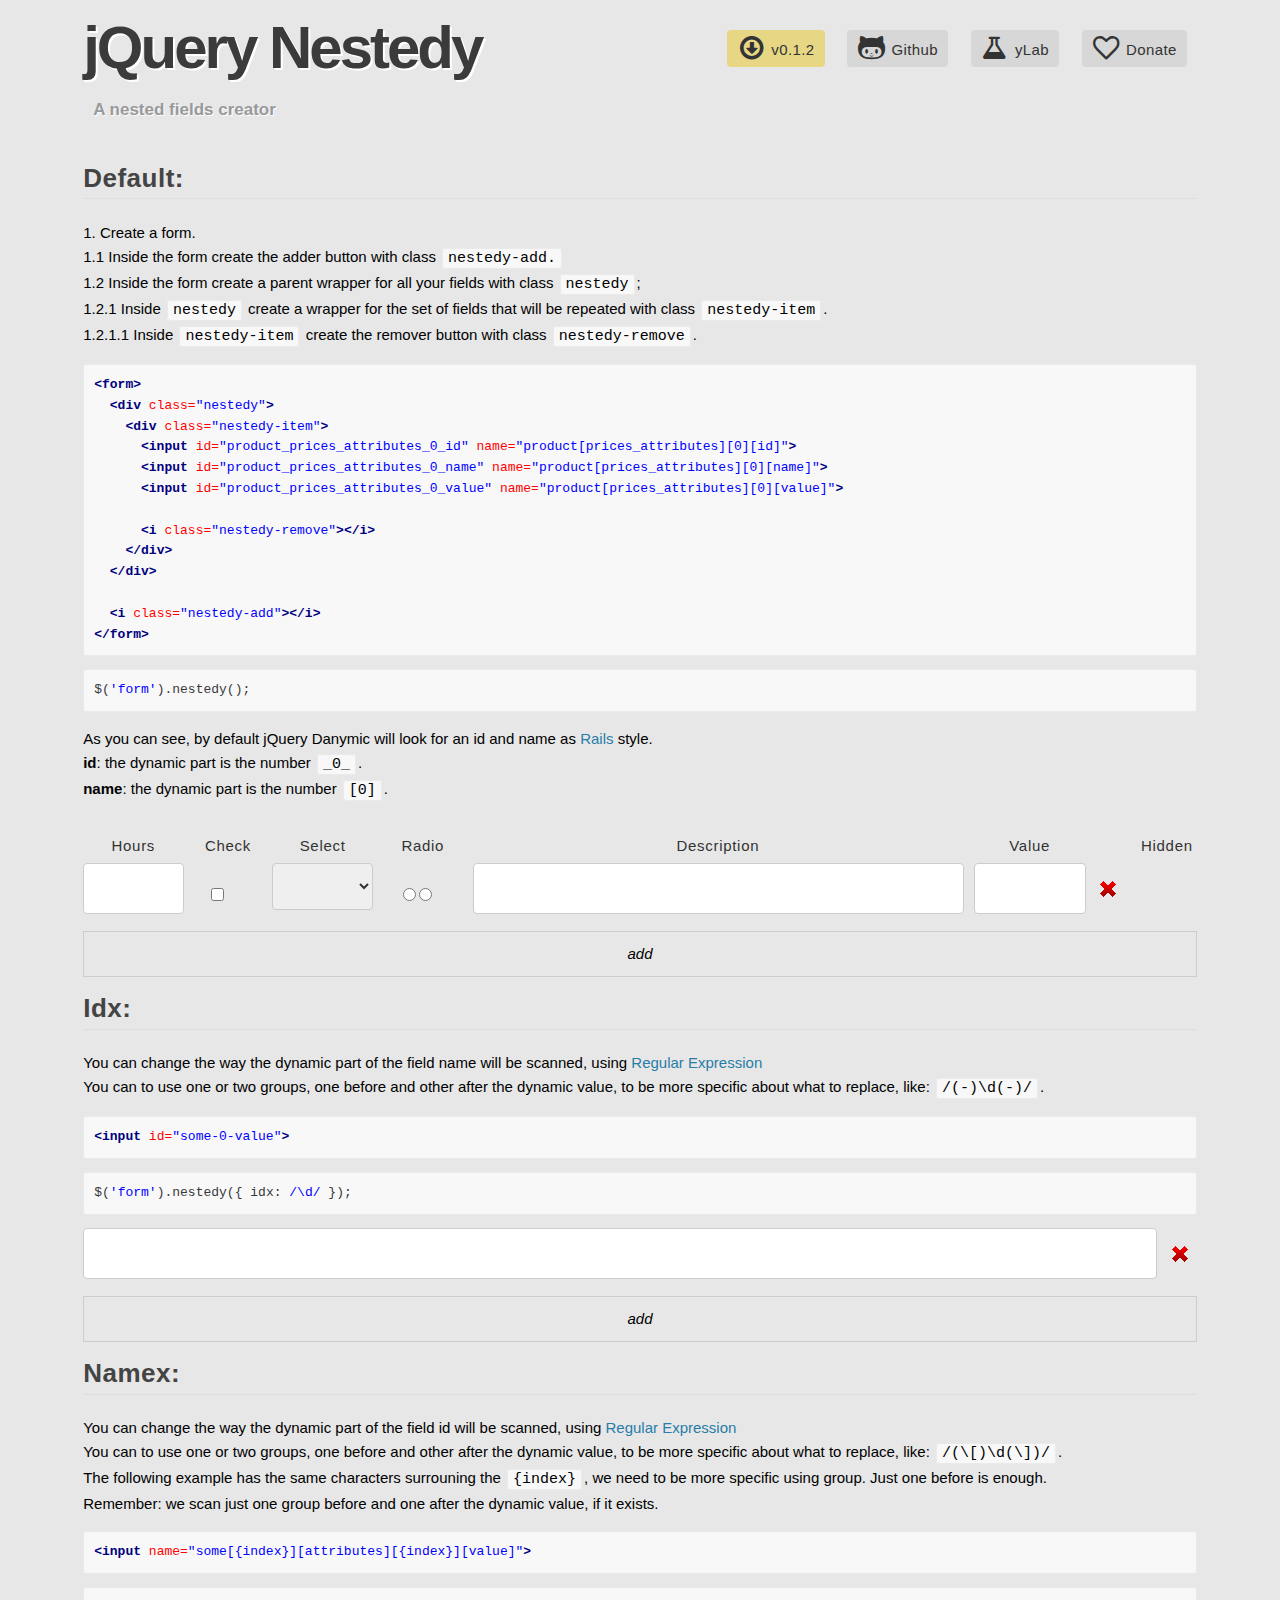
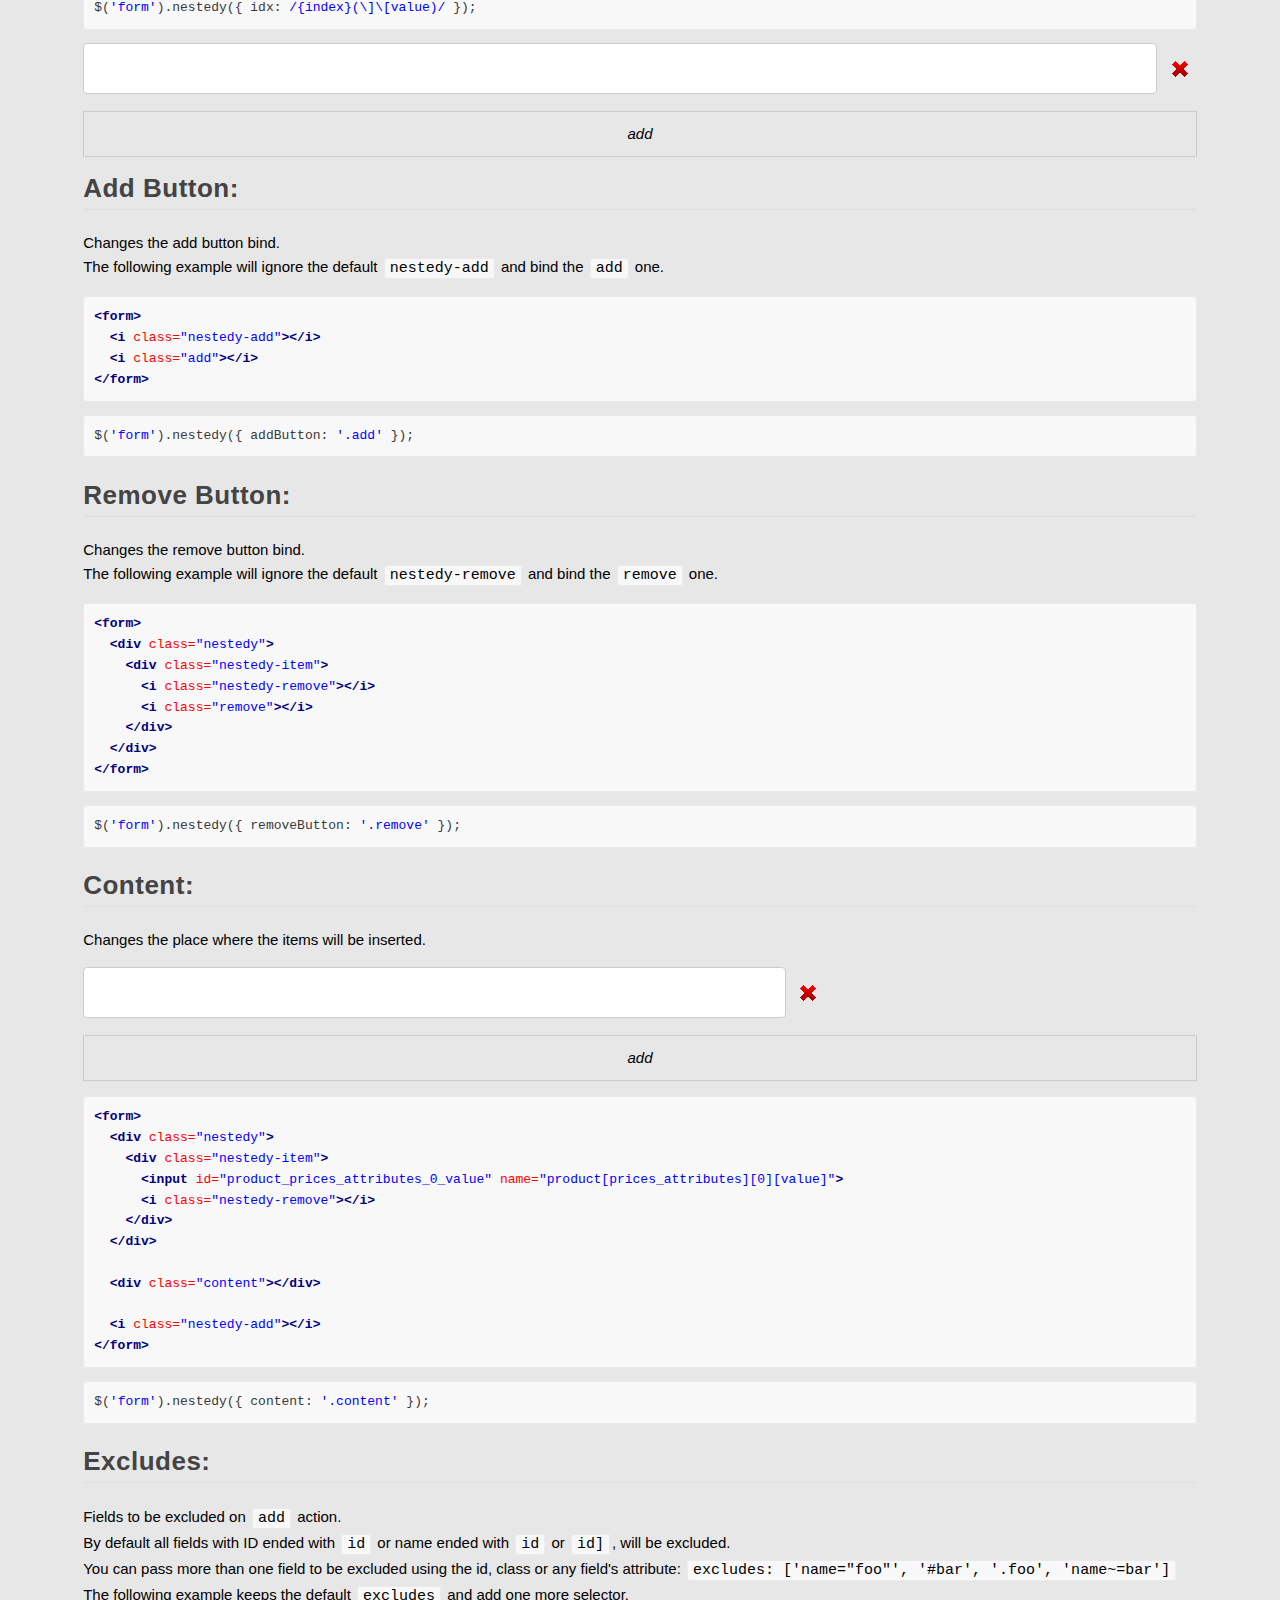
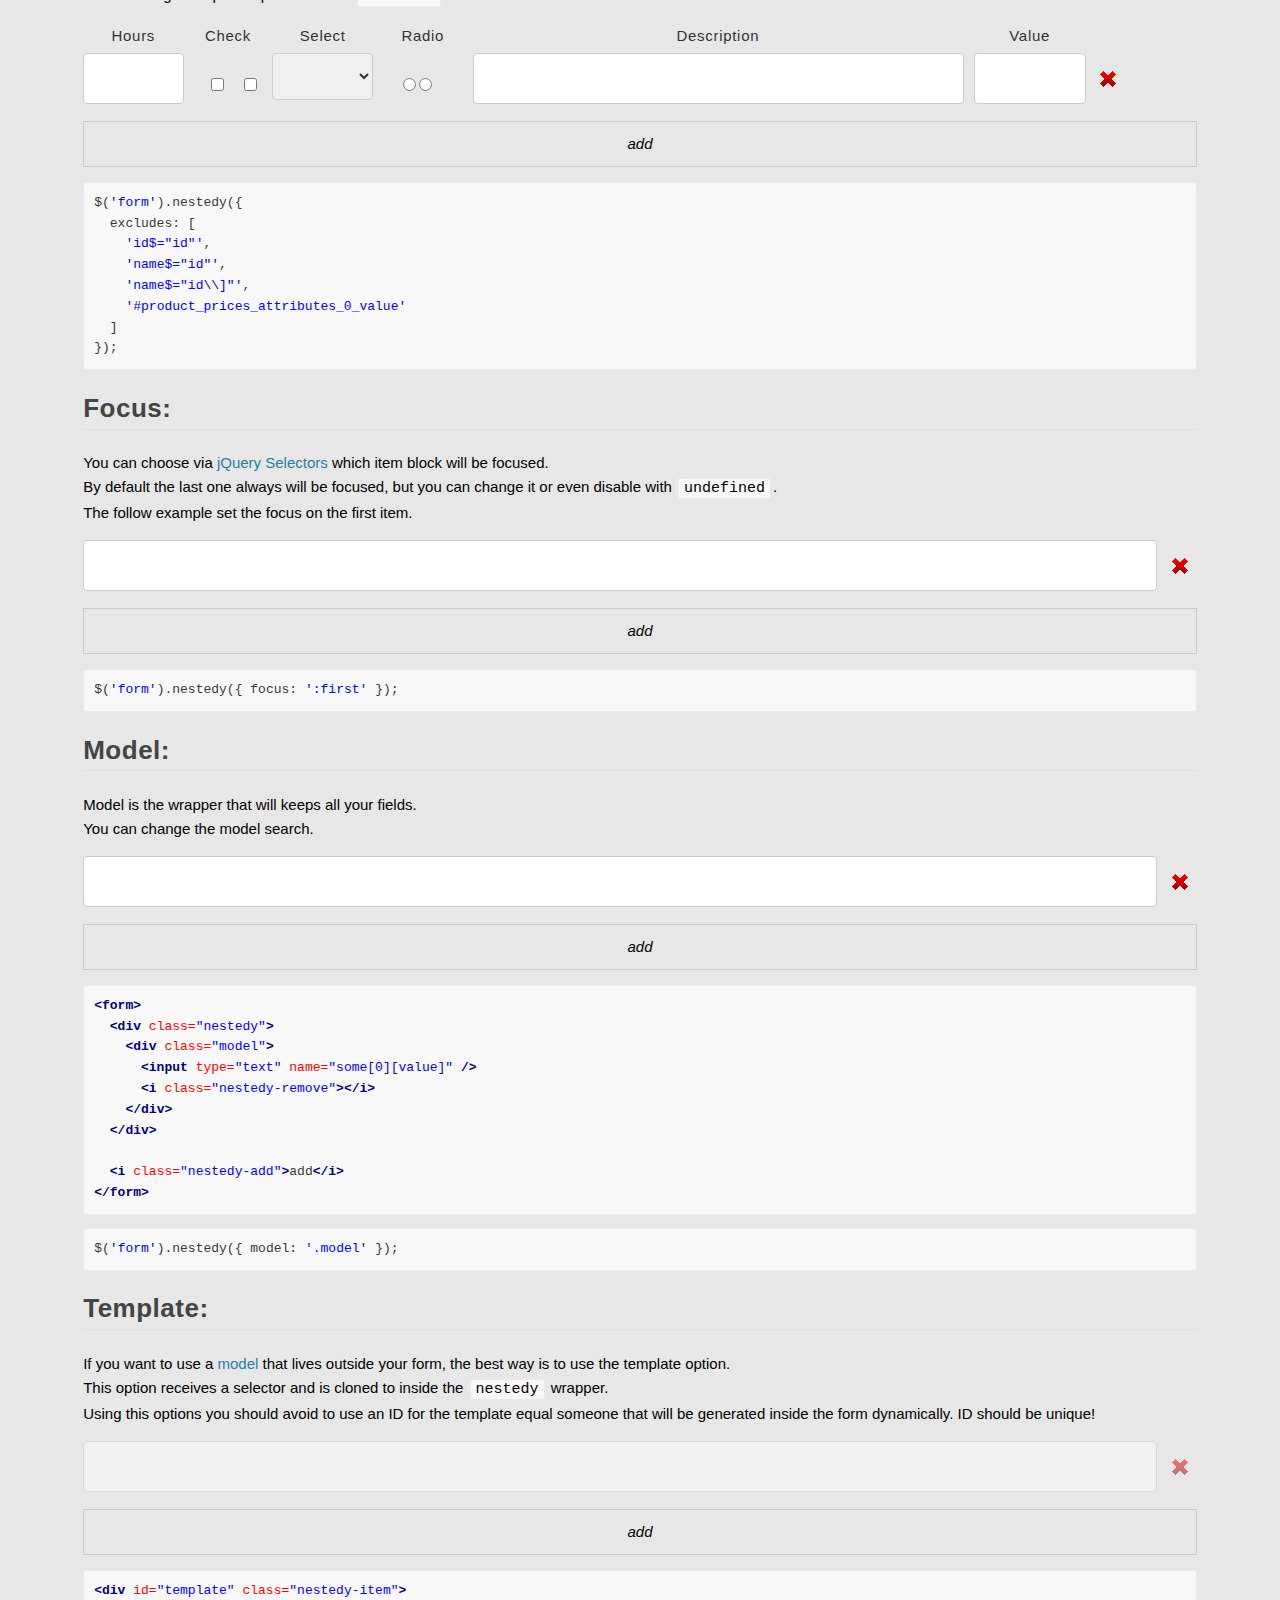
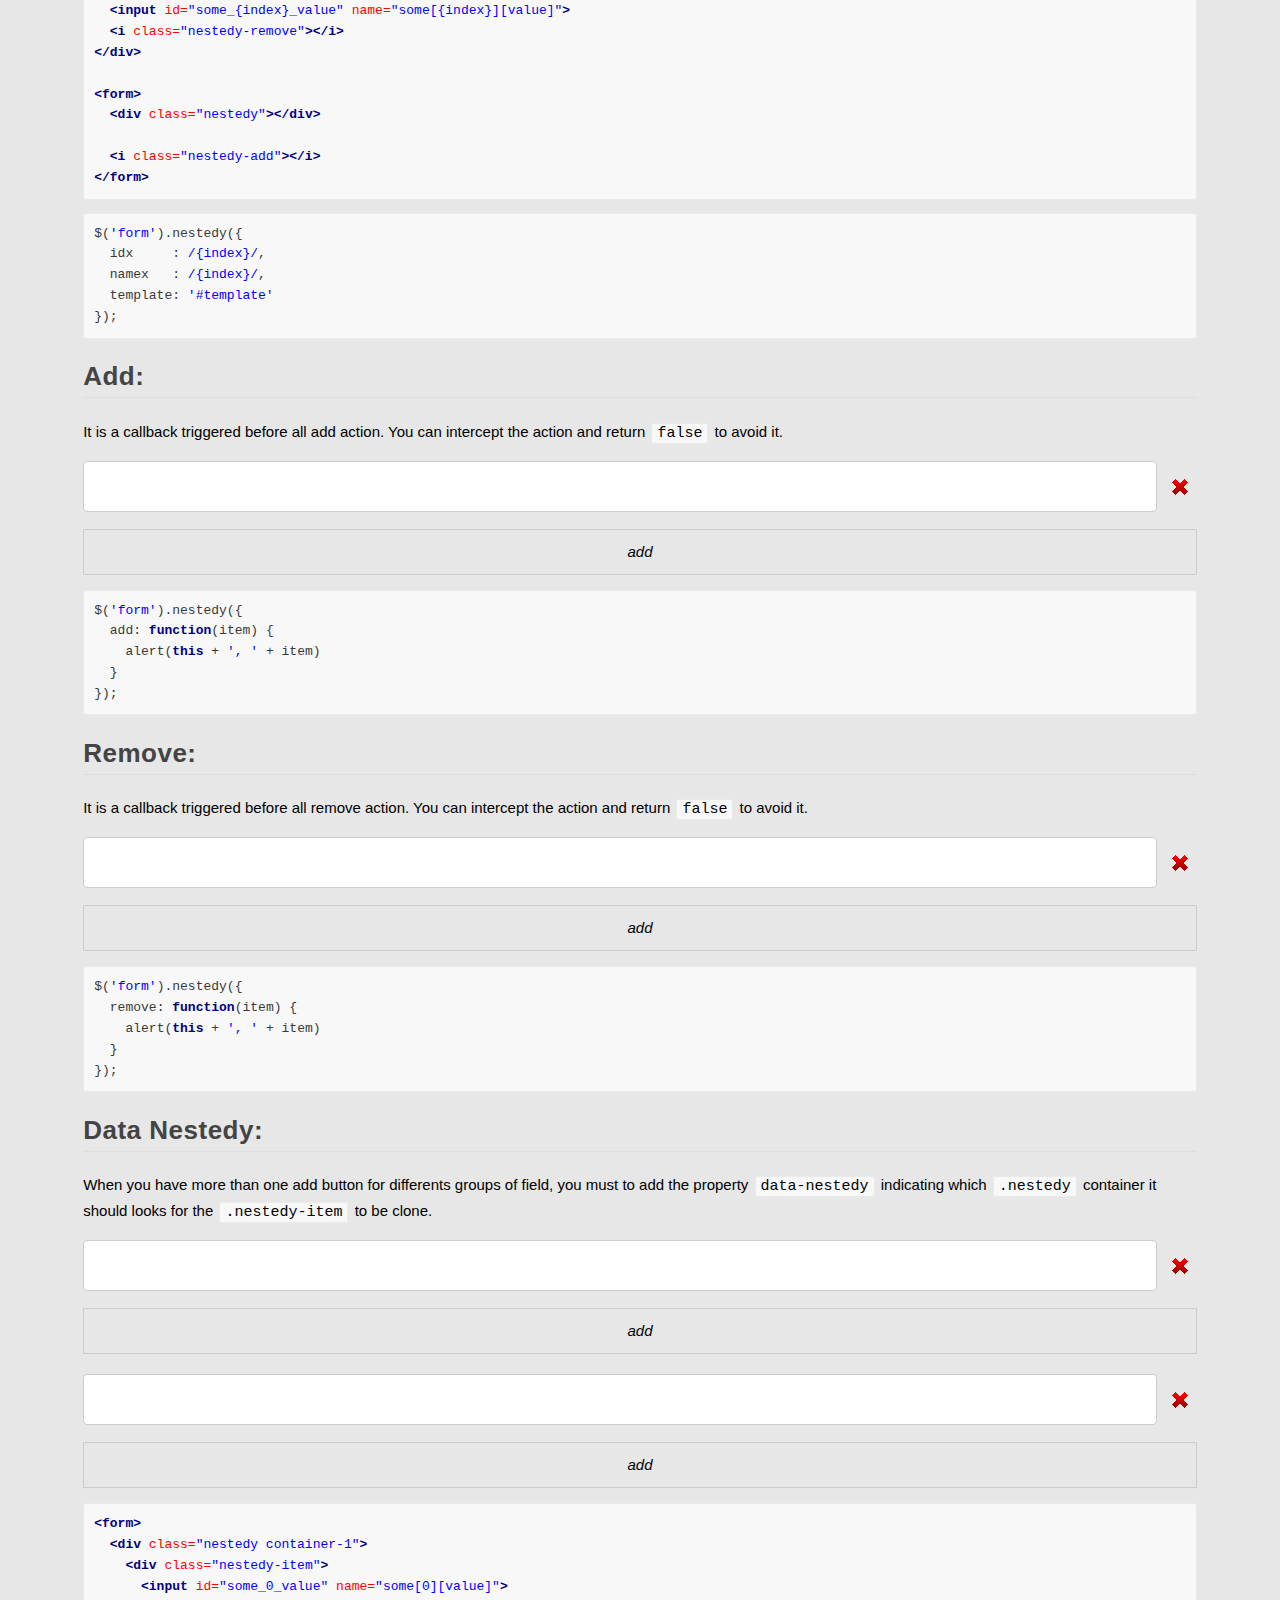
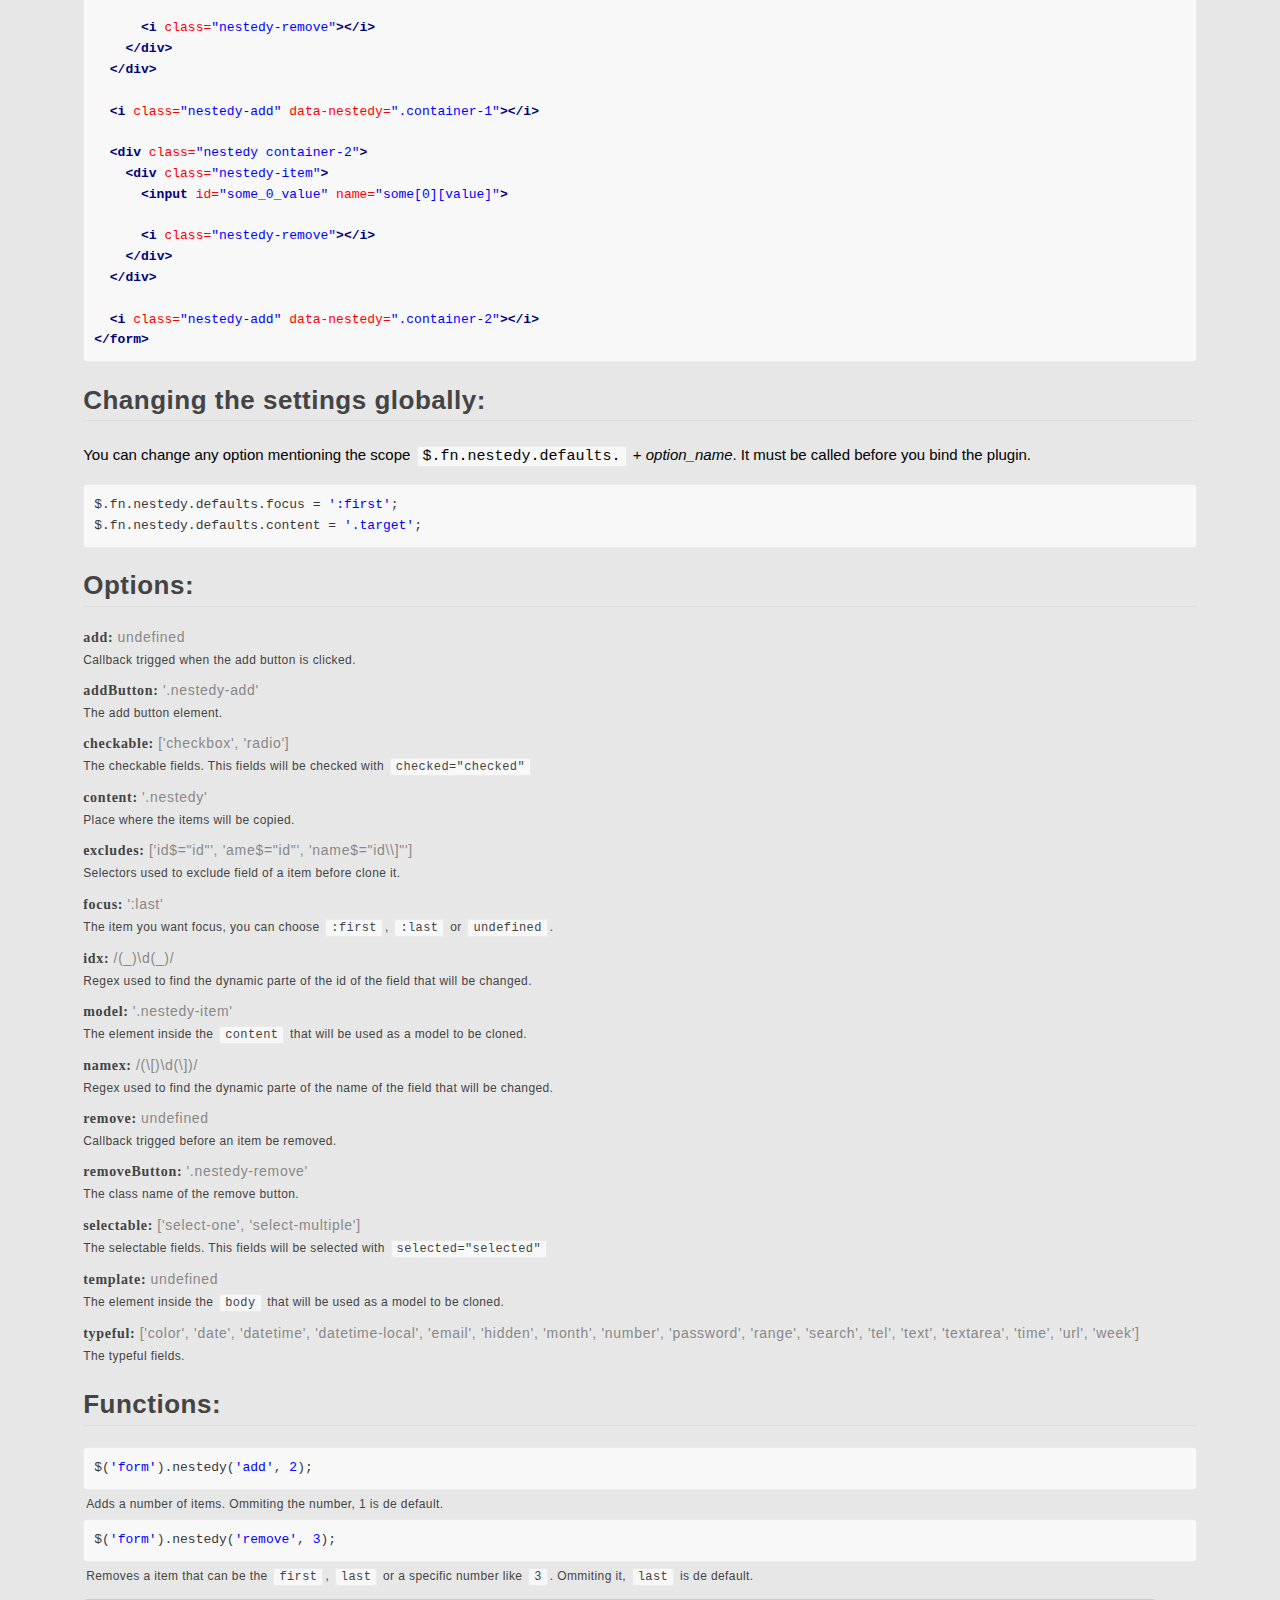
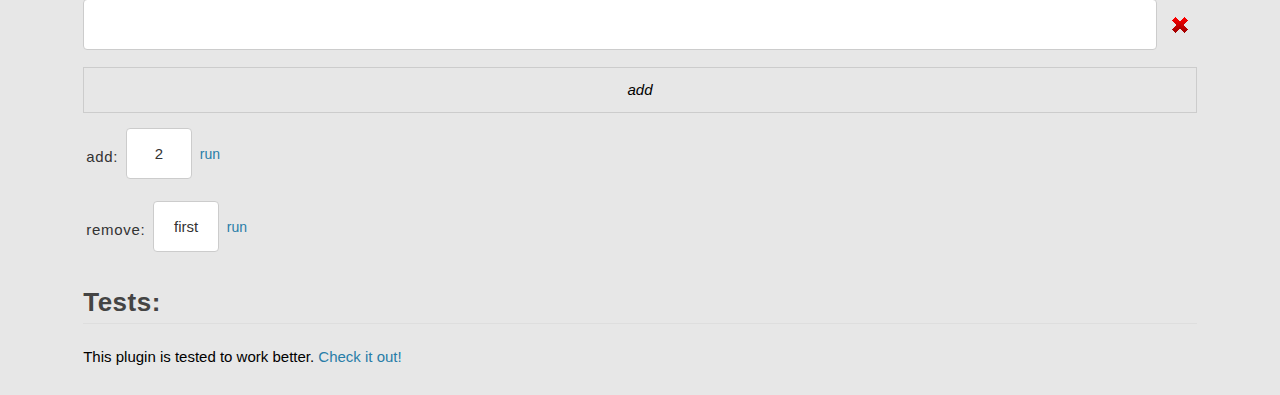
<file: index.html>
<!DOCTYPE html>

<html lang="en" dir="ltr">
<head>
  <meta charset="utf-8">
  <meta content="IE=edge,chrome=1" http-equiv="X-UA-Compatible">
  <meta content="width=device-width, initial-scale=1, maximum-scale=1" name="viewport">

  <title>JQuery Nestedy - A nested fields creator</title>

  <meta content="Washington Botelho" name="author">
  <meta content="jQuery Nestedy - A nested fields creator" name="description">
  <meta content="jquery,plugin,nested,field,dynamic,name,creator,rails,index" name="keywords">

	<link type="text/css" rel="stylesheet" href="demo/css/application.css">

  <script type="text/javascript" src="demo/js/jquery.min.js"></script>
	<script type="text/javascript" src="lib/jquery.nestedy.js"></script>

	<link href="/favicon.ico" rel="shortcut icon" type="image/x-icon">
</head>
<body>
	<div id="wrapper">
		<header role="banner">
			<div id="logo">
				<h1><a href="http://wbotelhos.com/nestedy" title="jQuery Nestedy">jQuery Nestedy</a></h1>
				<p>A nested fields creator</p>
			</div>

			<nav role="navigation">
			  <ul>
			    <li><a href="http://github.com/wbotelhos/nestedy/archive/0.1.2.zip" title="Download" class="download"><i class="icon-download icon-large"></i>v0.1.2</a></li>
          <li><a href="http://github.com/wbotelhos/nestedy" title="Github" target="_blank"><i class="icon-github icon-large"></i>Github</a></li>
          <li><a href="http://wbotelhos.com/labs" title="yLab" target="_blank"><i class="icon-beaker icon-large"></i>yLab</a></li>
          <li><a href="https://www.paypal.com/cgi-bin/webscr?cmd=_donations&amp;business=X8HEP2878NDEG&amp;item_name=jQuery%20Nestedy" title="Donate" target="_blank"><i class="icon-heart-empty icon-large"></i>Donate</a></li>
			  </ul>
			</nav>
		</header>

    <div id="container">
      <section role="main">
        <article>
          <h2 id="default">
            <a href="#default">Default:</a>
          </h2>

          <p>
            1. Create a form.<br />
            1.1 Inside the form create the adder button with class <code>nestedy-add.</code><br />
            1.2 Inside the form create a parent wrapper for all your fields with class <code>nestedy</code>;<br />
            1.2.1 Inside <code>nestedy</code> create a wrapper for the set of fields that will be repeated with class <code>nestedy-item</code>.<br />
            1.2.1.1 Inside <code>nestedy-item</code> create the remover button with class <code>nestedy-remove</code>.<br/>
          </p>

<div class="highlight">
<pre>
<span class="nt">&lt;form&gt;</span>
  <span class="nt">&lt;div</span> <span class="na">class=</span><span class="s">"nestedy"</span><span class="nt">&gt;</span>
    <span class="nt">&lt;div</span> <span class="na">class=</span><span class="s">"nestedy-item"</span><span class="nt">&gt;</span>
      <span class="nt">&lt;input</span> <span class="na">id=</span><span class="s">"product_prices_attributes_0_id"</span> <span class="na">name=</span><span class="s">"product[prices_attributes][0][id]"</span><span class="nt">&gt;</span>
      <span class="nt">&lt;input</span> <span class="na">id=</span><span class="s">"product_prices_attributes_0_name"</span> <span class="na">name=</span><span class="s">"product[prices_attributes][0][name]"</span><span class="nt">&gt;</span>
      <span class="nt">&lt;input</span> <span class="na">id=</span><span class="s">"product_prices_attributes_0_value"</span> <span class="na">name=</span><span class="s">"product[prices_attributes][0][value]"</span><span class="nt">&gt;</span>

      <span class="nt">&lt;i</span> <span class="na">class=</span><span class="s">"nestedy-remove"</span><span class="nt">&gt;&lt;/i&gt;</span>
    <span class="nt">&lt;/div&gt;</span>
  <span class="nt">&lt;/div&gt;</span>

  <span class="nt">&lt;i</span> <span class="na">class=</span><span class="s">"nestedy-add"</span><span class="nt">&gt;&lt;/i&gt;</span>
<span class="nt">&lt;/form&gt;</span>
</pre>
</div>

<div class="highlight">
<pre>
<span class="nx">$</span><span class="p">(</span><span class="s1">'form'</span><span class="p">).</span><span class="nx">nestedy</span><span class="p">();</span>
</pre>
</div>

          <p>
            As you can see, by default jQuery Danymic will look for an id and name as <a href="http://rubyonrails.org/" target="_blank">Rails</a> style.<br />
            <b>id</b>: the dynamic part is the number <code>_0_</code>.<br />
            <b>name</b>: the dynamic part is the number <code>[0]</code>.
          </p><br />

          <div class="demo">
            <form id="default-demo" action="" method="post">
              <div class="nestedy">
                <label class="hours">Hours</label>
                <label class="check">Check</label>
                <label class="select">Select</label>
                <label class="radio">Radio</label>
                <label class="description">Description</label>
                <label class="value">Value</label>
                <label class="hidden">Hidden</label>
                <label class="remove"></label>

                <div class="nestedy-item">
                  <div class="hours-place">
                    <input id="product_prices_attributes_0_hours" type="number" name="product[prices_attributes][0][hours]" class="input" />
                  </div>

                  <input id="product_prices_attributes_0_id" type="hidden" name="product[prices_attributes][0][id]" />

                  <div class="check-place">
                    <label for="product_prices_attributes_0_check"></label>
                    <input  id="product_prices_attributes_0_check" type="checkbox" name="product[prices_attributes][0][check]" class="input" />
                  </div>

                  <div class="select-place">
                    <select id="product_prices_attributes_0_select" name="product[prices_attributes][0][select]" class="input">
                      <option></option>
                      <option>1</option>
                      <option>2</option>
                    </select>
                  </div>

                  <div class="radio-place">
                    <input id="product_prices_attributes_0_radio" type="radio" name="product[prices_attributes][0][radio]" class="input" />
                    <input id="product_prices_attributes_0_radio" type="radio" name="product[prices_attributes][0][radio]" class="input" />
                  </div>

                  <div class="description-place">
                    <input id="product_prices_attributes_0_description" type="text" name="product[prices_attributes][0][description]" class="input" />
                  </div>

                  <div class="value-place">
                    <input id="product_prices_attributes_0_value" type="number" name="product[prices_attributes][0][value]" class="input" />
                  </div>

                  <div class="hidden-value">
                    <input id="product_prices_attributes_0_hidden" type="hidden" name="product[prices_attributes][0][hidden]" class="input" />
                  </div>

                  <div class="remove-place">
                    <i class="nestedy-remove"></i>
                  </div>
                </div>
              </div>

              <i class="nestedy-add">add</i>
            </form>
          </div>

        <h2 id="idx">
            <a href="#idx">Idx:</a>
          </h2>

          <p>
            You can change the way the dynamic part of the field name will be scanned, using <a href="http://en.wikipedia.org/wiki/Regular_expression" target="blank">Regular Expression</a><br />
            You can to use one or two groups, one before and other after the dynamic value, to be more specific about what to replace, like: <code>/(-)\d(-)/</code>.
          </p>

<div class="highlight">
<pre>
<span class="nt">&lt;input</span> <span class="na">id=</span><span class="s">"some-0-value"</span><span class="nt">&gt;</span>
</pre>
</div>

<div class="highlight">
<pre>
<span class="nx">$</span><span class="p">(</span><span class="s1">'form'</span><span class="p">).</span><span class="nx">nestedy</span><span class="p">({</span> <span class="nx">idx</span><span class="o">:</span> <span class="sr">/\d/</span> <span class="p">});</span>
</pre>
</div>

          <div class="demo">
            <form id="idx-demo" action="" method="post">
              <div class="nestedy">
                <div class="nestedy-item">
                  <input id="some-0-value" type="number" name="some[0][value]" class="input big" />
                  <i class="nestedy-remove"></i>
                </div>
              </div>

              <i class="nestedy-add">add</i>
            </form>
          </div>

          <h2 id="namex">
            <a href="#namex">Namex:</a>
          </h2>

          <p>
            You can change the way the dynamic part of the field id will be scanned, using <a href="http://en.wikipedia.org/wiki/Regular_expression" target="blank">Regular Expression</a><br />
            You can to use one or two groups, one before and other after the dynamic value, to be more specific about what to replace, like: <code>/(\[)\d(\])/</code>.<br />
            The following example has the same characters surrouning the <code>{index}</code>, we need to be more specific using group. Just one before is enough.<br />
            Remember: we scan just one group before and one after the dynamic value, if it exists.
          </p>

<div class="highlight">
<pre>
<span class="nt">&lt;input</span> <span class="na">name=</span><span class="s">"some[{index}][attributes][{index}][value]"</span><span class="nt">&gt;</span>
</pre>
</div>

<div class="highlight">
<pre>
<span class="nx">$</span><span class="p">(</span><span class="s1">'form'</span><span class="p">).</span><span class="nx">nestedy</span><span class="p">({</span> <span class="nx">idx</span><span class="o">:</span> <span class="sr">/{index}(\]\[value)/</span> <span class="p">});</span>
</pre>
</div>

          <div class="demo">
            <form id="namex-demo" action="" method="post">
              <div class="nestedy">
                <div class="nestedy-item">
                  <input type="number" name="some[{index}][attributes][{index}][value]" class="input big" />
                  <i class="nestedy-remove"></i>
                </div>
              </div>

              <i class="nestedy-add">add</i>
            </form>
          </div>

          <h2 id="addButton">
            <a href="#addButton">Add Button:</a>
          </h2>

          <p>
            Changes the add button bind.<br />
            The following example will ignore the default <code>nestedy-add</code> and bind the <code>add</code> one.
          </p>

<div class="highlight">
<pre>
<span class="nt">&lt;form&gt;</span>
  <span class="nt">&lt;i</span> <span class="na">class=</span><span class="s">"nestedy-add"</span><span class="nt">&gt;&lt;/i&gt;</span>
  <span class="nt">&lt;i</span> <span class="na">class=</span><span class="s">"add"</span><span class="nt">&gt;&lt;/i&gt;</span>
<span class="nt">&lt;/form&gt;</span>
</pre>
</div>

<div class="highlight">
<pre>
<span class="nx">$</span><span class="p">(</span><span class="s1">'form'</span><span class="p">).</span><span class="nx">nestedy</span><span class="p">({</span> <span class="nx">addButton</span><span class="o">:</span> <span class="s1">'.add'</span> <span class="p">});</span>
</pre>
</div>

          <h2 id="removeButton">
            <a href="#removeButton">Remove Button:</a>
          </h2>

          <p>
            Changes the remove button bind.<br />
            The following example will ignore the default <code>nestedy-remove</code> and bind the <code>remove</code> one.
          </p>

<div class="highlight">
<pre>
<span class="nt">&lt;form&gt;</span>
  <span class="nt">&lt;div</span> <span class="na">class=</span><span class="s">"nestedy"</span><span class="nt">&gt;</span>
    <span class="nt">&lt;div</span> <span class="na">class=</span><span class="s">"nestedy-item"</span><span class="nt">&gt;</span>
      <span class="nt">&lt;i</span> <span class="na">class=</span><span class="s">"nestedy-remove"</span><span class="nt">&gt;&lt;/i&gt;</span>
      <span class="nt">&lt;i</span> <span class="na">class=</span><span class="s">"remove"</span><span class="nt">&gt;&lt;/i&gt;</span>
    <span class="nt">&lt;/div&gt;</span>
  <span class="nt">&lt;/div&gt;</span>
<span class="nt">&lt;/form&gt;</span>
</pre>
</div>

<div class="highlight">
<pre>
<span class="nx">$</span><span class="p">(</span><span class="s1">'form'</span><span class="p">).</span><span class="nx">nestedy</span><span class="p">({</span> <span class="nx">removeButton</span><span class="o">:</span> <span class="s1">'.remove'</span> <span class="p">});</span>
</pre>
</div>

          <h2 id="content">
            <a href="#content">Content:</a>
          </h2>

          <p>
            Changes the place where the items will be inserted.
          </p>

          <div class="demo">
            <form id="content-demo" action="" method="post">
              <div class="nestedy">
                <div class="nestedy-item">
                  <div class="value-place">
                    <input id="product_prices_attributes_0_value" type="number" name="product[prices_attributes][0][value]" class="input" />
                  </div>

                  <div class="remove-place">
                    <i class="nestedy-remove"></i>
                  </div>
                </div>
              </div>

              <div class="content"></div>

              <i class="nestedy-add">add</i>
            </form>
          </div>

<div class="highlight">
<pre>
<span class="nt">&lt;form&gt;</span>
  <span class="nt">&lt;div</span> <span class="na">class=</span><span class="s">"nestedy"</span><span class="nt">&gt;</span>
    <span class="nt">&lt;div</span> <span class="na">class=</span><span class="s">"nestedy-item"</span><span class="nt">&gt;</span>
      <span class="nt">&lt;input</span> <span class="na">id=</span><span class="s">"product_prices_attributes_0_value"</span> <span class="na">name=</span><span class="s">"product[prices_attributes][0][value]"</span><span class="nt">&gt;</span>
      <span class="nt">&lt;i</span> <span class="na">class=</span><span class="s">"nestedy-remove"</span><span class="nt">&gt;&lt;/i&gt;</span>
    <span class="nt">&lt;/div&gt;</span>
  <span class="nt">&lt;/div&gt;</span>

  <span class="nt">&lt;div</span> <span class="na">class=</span><span class="s">"content"</span><span class="nt">&gt;</span><span class="nt">&lt;/div&gt;</span>

  <span class="nt">&lt;i</span> <span class="na">class=</span><span class="s">"nestedy-add"</span><span class="nt">&gt;&lt;/i&gt;</span>
<span class="nt">&lt;/form&gt;</span>
</pre>
</div>

<div class="highlight">
<pre>
<span class="nx">$</span><span class="p">(</span><span class="s1">'form'</span><span class="p">).</span><span class="nx">nestedy</span><span class="p">({</span> <span class="nx">content</span><span class="o">:</span> <span class="s1">'.content'</span> <span class="p">});</span>
</pre>
</div>

          <h2 id="excludes">
            <a href="#excludes">Excludes:</a>
          </h2>

          <p>
            Fields to be excluded on <code>add</code> action.<br />
            By default all fields with ID ended with <code>id</code> or name ended with <code>id</code> or <code>id]</code>, will be excluded.<br />
            You can pass more than one field to be excluded using the id, class or any field's attribute: <code>excludes: ['name="foo"', '#bar', '.foo', 'name~=bar']</code><br />
            The following example keeps the default <code>excludes</code> and add one more selector.
          </p>

          <div class="demo">
            <form id="excludes-demo" action="" method="post">
              <div class="nestedy">
                <label class="hours">Hours</label>
                <label class="check">Check</label>
                <label class="select">Select</label>
                <label class="radio">Radio</label>
                <label class="description">Description</label>
                <label class="value">Value</label>
                <label class="remove"></label>

                <div class="nestedy-item">
                  <div class="hours-place">
                    <input id="product_prices_attributes_0_hours" type="number" name="product[prices_attributes][0][hours]" class="input" />
                  </div>

                  <input id="product_prices_attributes_0_id" type="hidden" name="product[prices_attributes][0][id]" />

                  <div class="check-place">
                    <input id="product_prices_attributes_0_check1" type="checkbox" name="product[prices_attributes][0][check1]" class="input" />
                    <input id="product_prices_attributes_0_check" type="checkbox" name="product[prices_attributes][0][check]" class="input" />
                  </div>

                  <div class="select-place">
                    <select id="product_prices_attributes_0_select" name="product[prices_attributes][0][select]" class="input">
                      <option></option>
                      <option>1</option>
                      <option>2</option>
                    </select>
                  </div>

                  <div class="radio-place">
                    <input id="product_prices_attributes_0_radio" type="radio" name="product[prices_attributes][0][radio]" class="input" />
                    <input id="product_prices_attributes_0_radio" type="radio" name="product[prices_attributes][0][radio]" class="input" />
                  </div>

                  <div class="description-place">
                    <input id="product_prices_attributes_0_description" type="text" name="product[prices_attributes][0][description]" class="input" />
                  </div>

                  <div class="value-place">
                    <input id="product_prices_attributes_0_value" type="number" name="product[prices_attributes][0][value]" class="input" />
                  </div>

                  <div class="remove-place">
                    <i class="nestedy-remove"></i>
                  </div>
                </div>
              </div>

              <i class="nestedy-add">add</i>
            </form>
          </div>

<div class="highlight">
<pre>
<span class="nx">$</span><span class="p">(</span><span class="s1">'form'</span><span class="p">).</span><span class="nx">nestedy</span><span class="p">({</span>
  <span class="nx">excludes</span><span class="o">:</span> <span class="p">[</span>
    <span class="s1">'id$="id"'</span><span class="p">,</span>
    <span class="s1">'name$="id"'</span><span class="p">,</span>
    <span class="s1">'name$="id\\]"'</span><span class="p">,</span>
    <span class="s1">'#product_prices_attributes_0_value'</span>
  <span class="p">]</span>
<span class="p">});</span>
</pre>
</div>

          <h2 id="focus">
            <a href="#focus">Focus:</a>
          </h2>

          <p>
            You can choose via <a href="http://api.jquery.com/category/selectors/" target="_blank">jQuery Selectors</a> which item block will be focused.<br />
            By default the last one always will be focused, but you can change it or even disable with <code>undefined</code>.<br />
            The follow example set the focus on the first item.<br />
          </p>

          <div class="demo">
            <form id="focus-demo" action="" method="post">
              <div class="nestedy">
                <div class="nestedy-item">
                  <input type="number" name="some[0][value]" class="input big" />
                  <i class="nestedy-remove"></i>
                </div>
              </div>

              <i class="nestedy-add">add</i>
            </form>
          </div>

<div class="highlight">
<pre>
<span class="nx">$</span><span class="p">(</span><span class="s1">'form'</span><span class="p">).</span><span class="nx">nestedy</span><span class="p">({</span> <span class="nx">focus</span><span class="o">:</span> <span class="s1">':first'</span> <span class="p">});</span>
</pre>
</div>

          <h2 id="model">
            <a href="#model">Model:</a>
          </h2>

          <p>
            Model is the wrapper that will keeps all your fields.<br />
            You can change the model search.
          </p>

          <div class="demo">
            <form id="model-demo" action="" method="post">
              <div class="nestedy">
                <div class="model">
                  <input type="text" name="some[0][value]" class="input big" />
                  <i class="nestedy-remove"></i>
                </div>
              </div>

              <i class="nestedy-add">add</i>
            </form>
          </div>

<div class="highlight">
<pre>
<span class="nt">&lt;form&gt;</span>
  <span class="nt">&lt;div</span> <span class="na">class=</span><span class="s">"nestedy"</span><span class="nt">&gt;</span>
    <span class="nt">&lt;div</span> <span class="na">class=</span><span class="s">"model"</span><span class="nt">&gt;</span>
      <span class="nt">&lt;input</span> <span class="na">type=</span><span class="s">"text"</span> <span class="na">name=</span><span class="s">"some[0][value]"</span> <span class="nt">/&gt;</span>
      <span class="nt">&lt;i</span> <span class="na">class=</span><span class="s">"nestedy-remove"</span><span class="nt">&gt;&lt;/i&gt;</span>
    <span class="nt">&lt;/div&gt;</span>
  <span class="nt">&lt;/div&gt;</span>

  <span class="nt">&lt;i</span> <span class="na">class=</span><span class="s">"nestedy-add"</span><span class="nt">&gt;</span>add<span class="nt">&lt;/i&gt;</span>
<span class="nt">&lt;/form&gt;</span>
</pre>
</div>

<div class="highlight">
<pre>
<span class="nx">$</span><span class="p">(</span><span class="s1">'form'</span><span class="p">).</span><span class="nx">nestedy</span><span class="p">({</span> <span class="nx">model</span><span class="o">:</span> <span class="s1">'.model'</span> <span class="p">});</span>
</pre>
</div>

          <h2 id="template">
            <a href="#template">Template:</a>
          </h2>

          <p>
            If you want to use a <a href="#model">model</a> that lives outside your form, the best way is to use the template option.<br />
            This option receives a selector and is cloned to inside the <code>nestedy</code> wrapper.<br />
            Using this options you should avoid to use an ID for the template equal someone that will be generated inside the form dynamically. ID should be unique!<br />
          </p>

          <div class="demo">
            <div id="templaty" class="nestedy-item">
              <input id="some_{index}_value" type="text" name="some[{index}][value]" class="input big" />
              <i class="nestedy-remove"></i>
            </div>

            <form id="template-demo" action="" method="post">
              <div class="nestedy"></div>

              <i class="nestedy-add">add</i>
            </form>
          </div>

<div class="highlight">
<pre>
<span class="nt">&lt;div</span> <span class="na">id=</span><span class="s">"template"</span> <span class="na">class=</span><span class="s">"nestedy-item"</span><span class="nt">&gt;</span>
  <span class="nt">&lt;input</span> <span class="na">id=</span><span class="s">"some_{index}_value"</span> <span class="na">name=</span><span class="s">"some[{index}][value]"</span><span class="nt">&gt;</span>
  <span class="nt">&lt;i</span> <span class="na">class=</span><span class="s">"nestedy-remove"</span><span class="nt">&gt;&lt;/i&gt;</span>
<span class="nt">&lt;/div&gt;</span>

<span class="nt">&lt;form</span><span class="nt">&gt;</span>
  <span class="nt">&lt;div</span> <span class="na">class=</span><span class="s">"nestedy"</span><span class="nt">&gt;&lt;/div&gt;</span>

  <span class="nt">&lt;i</span> <span class="na">class=</span><span class="s">"nestedy-add"</span><span class="nt">&gt;&lt;/i&gt;</span>
<span class="nt">&lt;/form&gt;</span>
</pre>
</div>

<div class="highlight">
<pre>
<span class="nx">$</span><span class="p">(</span><span class="s1">'form'</span><span class="p">).</span><span class="nx">nestedy</span><span class="p">({</span>
  <span class="nx">idx</span>     <span class="o">:</span> <span class="sr">/{index}/</span><span class="p">,</span>
  <span class="nx">namex</span>   <span class="o">:</span> <span class="sr">/{index}/</span><span class="p">,</span>
  <span class="nx">template</span><span class="o">:</span> <span class="s1">'#template'</span>
<span class="p">});</span>
</pre>
</div>

          <h2 id="add">
            <a href="#add">Add:</a>
          </h2>

          <p>
            It is a callback triggered before all add action. You can intercept the action and return <code>false</code> to avoid it.
          </p>

          <div class="demo">
            <form id="add-demo" action="" method="post">
              <div class="nestedy">
                <div class="nestedy-item">
                  <input type="text" name="some[0][value]" class="input big" />
                  <i class="nestedy-remove"></i>
                </div>
              </div>

              <i class="nestedy-add">add</i>
            </form>
          </div>

<div class="highlight">
<pre>
<span class="nx">$</span><span class="p">(</span><span class="s1">'form'</span><span class="p">).</span><span class="nx">nestedy</span><span class="p">({</span>
  <span class="nx">add</span><span class="o">:</span> <span class="kd">function</span><span class="p">(</span><span class="nx">item</span><span class="p">)</span> <span class="p">{</span>
    <span class="nx">alert</span><span class="p">(</span><span class="k">this</span> <span class="o">+</span> <span class="s1">', '</span> <span class="o">+</span> <span class="nx">item</span><span class="p">)</span>
  <span class="p">}</span>
<span class="p">});</span>
</pre>
</div>

          <h2 id="remove">
            <a href="#remove">Remove:</a>
          </h2>

          <p>
            It is a callback triggered before all remove action. You can intercept the action and return <code>false</code> to avoid it.
          </p>

          <div class="demo">
            <form id="remove-demo" action="" method="post">
              <div class="nestedy">
                <div class="nestedy-item">
                  <input type="text" name="some[0][value]" class="input big" />
                  <i class="nestedy-remove"></i>
                </div>
              </div>

              <i class="nestedy-add">add</i>
            </form>
          </div>

<div class="highlight">
<pre>
<span class="nx">$</span><span class="p">(</span><span class="s1">'form'</span><span class="p">).</span><span class="nx">nestedy</span><span class="p">({</span>
  <span class="nx">remove</span><span class="o">:</span> <span class="kd">function</span><span class="p">(</span><span class="nx">item</span><span class="p">)</span> <span class="p">{</span>
    <span class="nx">alert</span><span class="p">(</span><span class="k">this</span> <span class="o">+</span> <span class="s1">', '</span> <span class="o">+</span> <span class="nx">item</span><span class="p">)</span>
  <span class="p">}</span>
<span class="p">});</span>
</pre>
</div>

          <h2 id="data-nestedy">
            <a href="#data-nestedy">Data Nestedy:</a>
          </h2>

          <p>
            When you have more than one add button for differents groups of field, you must to add the property <code>data-nestedy</code> indicating which <code>.nestedy</code> container it should looks for the <code>.nestedy-item</code> to be clone.
          </p>

          <div class="demo">
            <form id="data-nestedy-demo" action="" method="post">
              <div class="nestedy container-1">
                <div class="nestedy-item">
                  <input type="text" name="foo[0][foo]" class="input big" />
                  <i class="nestedy-remove"></i>
                </div>
              </div>

              <i class="nestedy-add" data-nestedy=".container-1" style="margin-bottom: 20px;">add</i>

              <div class="nestedy container-2">
                <div class="nestedy-item">
                  <input type="text" name="foo[0][foo]" class="input big" />
                  <i class="nestedy-remove"></i>
                </div>
              </div>

              <i class="nestedy-add" data-nestedy=".container-2">add</i>
            </form>
          </div>

<div class="highlight">
<pre>
<span class="nt">&lt;form&gt;</span>
  <span class="nt">&lt;div</span> <span class="na">class=</span><span class="s">"nestedy container-1"</span><span class="nt">&gt;</span>
    <span class="nt">&lt;div</span> <span class="na">class=</span><span class="s">"nestedy-item"</span><span class="nt">&gt;</span>
      <span class="nt">&lt;input</span> <span class="na">id=</span><span class="s">"some_0_value"</span> <span class="na">name=</span><span class="s">"some[0][value]"</span><span class="nt">&gt;</span>

      <span class="nt">&lt;i</span> <span class="na">class=</span><span class="s">"nestedy-remove"</span><span class="nt">&gt;&lt;/i&gt;</span>
    <span class="nt">&lt;/div&gt;</span>
  <span class="nt">&lt;/div&gt;</span>

  <span class="nt">&lt;i</span> <span class="na">class=</span><span class="s">"nestedy-add"</span> <span class="na">data-nestedy=</span><span class="s">".container-1"</span><span class="nt">&gt;&lt;/i&gt;</span>

  <span class="nt">&lt;div</span> <span class="na">class=</span><span class="s">"nestedy container-2"</span><span class="nt">&gt;</span>
    <span class="nt">&lt;div</span> <span class="na">class=</span><span class="s">"nestedy-item"</span><span class="nt">&gt;</span>
      <span class="nt">&lt;input</span> <span class="na">id=</span><span class="s">"some_0_value"</span> <span class="na">name=</span><span class="s">"some[0][value]"</span><span class="nt">&gt;</span>

      <span class="nt">&lt;i</span> <span class="na">class=</span><span class="s">"nestedy-remove"</span><span class="nt">&gt;&lt;/i&gt;</span>
    <span class="nt">&lt;/div&gt;</span>
  <span class="nt">&lt;/div&gt;</span>

  <span class="nt">&lt;i</span> <span class="na">class=</span><span class="s">"nestedy-add"</span> <span class="na">data-nestedy=</span><span class="s">".container-2"</span><span class="nt">&gt;&lt;/i&gt;</span>
<span class="nt">&lt;/form&gt;</span>
</pre>
</div>

          <h2 id="global">
            <a href="#global">Changing the settings globally:</a>
          </h2>

          <p>
            You can change any option mentioning the scope <code>$.fn.nestedy.defaults.</code> + <i>option_name</i>. It must be called before you bind the plugin.
          </p>

<div class="highlight">
<pre>
<span class="nx">$</span><span class="p">.</span><span class="nx">fn</span><span class="p">.</span><span class="nx">nestedy</span><span class="p">.</span><span class="nx">defaults</span><span class="p">.</span><span class="nx">focus</span> <span class="o">=</span> <span class="s1">':first'</span><span class="p">;</span>
<span class="nx">$</span><span class="p">.</span><span class="nx">fn</span><span class="p">.</span><span class="nx">nestedy</span><span class="p">.</span><span class="nx">defaults</span><span class="p">.</span><span class="nx">content</span> <span class="o">=</span> <span class="s1">'.target'</span><span class="p">;</span>
</pre>
</div>

          <h2 id="options">
            <a href="#options">Options:</a>
          </h2>

          <div id="add" class="option">
            <div>add: <span>undefined</span></div>
            <p>Callback trigged when the add button is clicked.</p>
          </div>

          <div id="addButton" class="option">
            <div>addButton: <span>'.nestedy-add'</span></div>
            <p>The add button element.</p>
          </div>

          <div id="checkable" class="option">
            <div>checkable: <span>['checkbox', 'radio']</span></div>
            <p>The checkable fields. This fields will be checked with <code>checked="checked"</code></p>
          </div>

          <div id="content" class="option">
            <div>content: <span>'.nestedy'</span></div>
            <p>Place where the items will be copied.</p>
          </div>

          <div id="excludes" class="option">
            <div>excludes: <span>['id$="id"', 'ame$="id"', 'name$="id\\]"']</span></div>
            <p>Selectors used to exclude field of a item before clone it.</p>
          </div>

          <div id="focus" class="option">
            <div>focus: <span>':last'</span></div>
            <p>The item you want focus, you can choose <code>:first</code>, <code>:last</code> or <code>undefined</code>.</p>
          </div>

          <div id="idx" class="option">
            <div>idx: <span>/(_)\d(_)/</span></div>
            <p>Regex used to find the dynamic parte of the id of the field that will be changed.</p>
          </div>

          <div id="model" class="option">
            <div>model: <span>'.nestedy-item'</span></div>
            <p>The element inside the <code>content</code> that will be used as a model to be cloned.</p>
          </div>

          <div id="namex" class="option">
            <div>namex: <span>/(\[)\d(\])/</span></div>
            <p>Regex used to find the dynamic parte of the name of the field that will be changed.</p>
          </div>

          <div id="remove" class="option">
            <div>remove: <span>undefined</span></div>
            <p>Callback trigged before an item be removed.</p>
          </div>

          <div id="removeButton" class="option">
            <div>removeButton: <span>'.nestedy-remove'</span></div>
            <p>The class name of the remove button.</p>
          </div>

          <div id="selectable" class="option">
            <div>selectable: <span>['select-one', 'select-multiple']</span></div>
            <p>The selectable fields. This fields will be selected with <code>selected="selected"</code></p>
          </div>

          <div id="template" class="option">
            <div>template: <span>undefined</span></div>
            <p>The element inside the <code>body</code> that will be used as a model to be cloned.</p>
          </div>

          <div id="typeful" class="option">
            <div>typeful: <span>['color', 'date', 'datetime', 'datetime-local', 'email', 'hidden', 'month', 'number', 'password', 'range', 'search', 'tel', 'text', 'textarea', 'time', 'url', 'week']</span></div>
            <p>The typeful fields.</p>
          </div>

          <h2 id="functions">
            <a href="#functions">Functions:</a>
          </h2>

            <div id="add-function" class="function">
<div class="highlight">
<pre>
<span class="nx">$</span><span class="p">(</span><span class="s1">'form'</span><span class="p">).</span><span class="nx">nestedy</span><span class="p">(</span><span class="s1">'add'</span><span class="p">,</span> <span class="mi">2</span><span class="p">);</span>
</pre>
</div>
              <p>Adds a number of items. Ommiting the number, 1 is de default.</p> </p>
            </div>

          <div id="remove-function" class="function">
<div class="highlight">
<pre>
<span class="nx">$</span><span class="p">(</span><span class="s1">'form'</span><span class="p">).</span><span class="nx">nestedy</span><span class="p">(</span><span class="s1">'remove'</span><span class="p">,</span> <span class="mi">3</span><span class="p">);</span>
</pre>
</div>
              <p>Removes a item that can be the <code>first</code>, <code>last</code> or a specific number like <code>3</code>. Ommiting it, <code>last</code> is de default.</p>
            </div>

          <div class="demo">
            <form id="demo" action="" method="post">
              <div class="nestedy">
                <div class="nestedy-item">
                  <input id="some_0_value" type="text" name="some[0][value]" class="input big" />
                  <i class="nestedy-remove"></i>
                </div>
              </div>

              <i class="nestedy-add">add</i>
            </form>

            <div class="demo">
              <label for="add-function-demo">add:</label>
              <input id="add-function-demo" type="text" value="2" />

              <a id="add-action" href="javascript:void(0);" title="add" class="run">run</a>
            </div>

            <div class="demo">
              <label for="remove-function-demo">remove:</label>
              <input id="remove-function-demo" type="text" value="first" />

              <a id="remove-action" href="javascript:void(0);" title="remove" class="run">run</a>
            </div>
          </div>

          <h2 id="tests">
            <a href="#tests">Tests:</a>
          </h2>

          <p>
            This plugin is tested to work better.
            <a href="http://wbotelhos.com/nestedy/spec/index.html" target="_blank">Check it out!</a>
          </p>
        </article>
      </section>
    </div>

    <footer role="contentinfo">
      &copy; 2013 <a href="http://wbotelhos.com" title="wbotelhos.com">wbotelhos.com</a>
    </footer>
  </div>

  <script type="text/javascript">
    $(function() {
      $('#default-demo').nestedy();

      $('#idx-demo').nestedy({ idx: /\d/ });

      $('#namex-demo').nestedy({ namex: /(\[){index}(\]\[value)/ });

      $('#content-demo').nestedy({ content: '.content' });

      $('#excludes-demo').nestedy({
        excludes: [
          'id$="id"',
          'name$="id"',
          'name$="id\\]"',
          '#product_prices_attributes_0_value'
        ]
      });

      $('#focus-demo').nestedy({ focus: ':first' });

      $('#model-demo').nestedy({ model: '.model' });

      $('#template-demo').nestedy({
        idx      : /{index}/,
        namex    : /{index}/,
        template : '#templaty'
      });

      $('#add-demo').nestedy({
        add: function(item) {
          alert(this + ', ' + item)
        }
      });

      $('#remove-demo').nestedy({
        remove: function(item) {
          alert(this + ', ' + item)
        }
      });

      $('#data-nestedy-demo').nestedy();

      $('#demo').nestedy();

      $('#add-action').on('click', function() {
        $('#demo').nestedy('add', $('#add-function-demo').val());
      });

      $('#remove-action').on('click', function() {
        $('#demo').nestedy('remove', $('#remove-function-demo').val());
      });
    });

    (function(i,s,o,g,r,a,m){i['GoogleAnalyticsObject']=r;i[r]=i[r]||function(){
    (i[r].q=i[r].q||[]).push(arguments)},i[r].l=1*new Date();a=s.createElement(o),
    m=s.getElementsByTagName(o)[0];a.async=1;a.src=g;m.parentNode.insertBefore(a,m)
    })(window,document,'script','//www.google-analytics.com/analytics.js','ga');

    ga('create', 'UA-719499234-20', 'wbotelhos.com');
    ga('send', 'pageview');
  </script>
</body>
</html>
</file>
<file: demo/css/application.css>
@CHARSET 'UTF-8';

@IMPORT url('normalize.css');
@IMPORT url('common.css');
@IMPORT url('pygments.css');
@IMPORT url('font-awesome.css');
@IMPORT url('demo.css');
</file>
